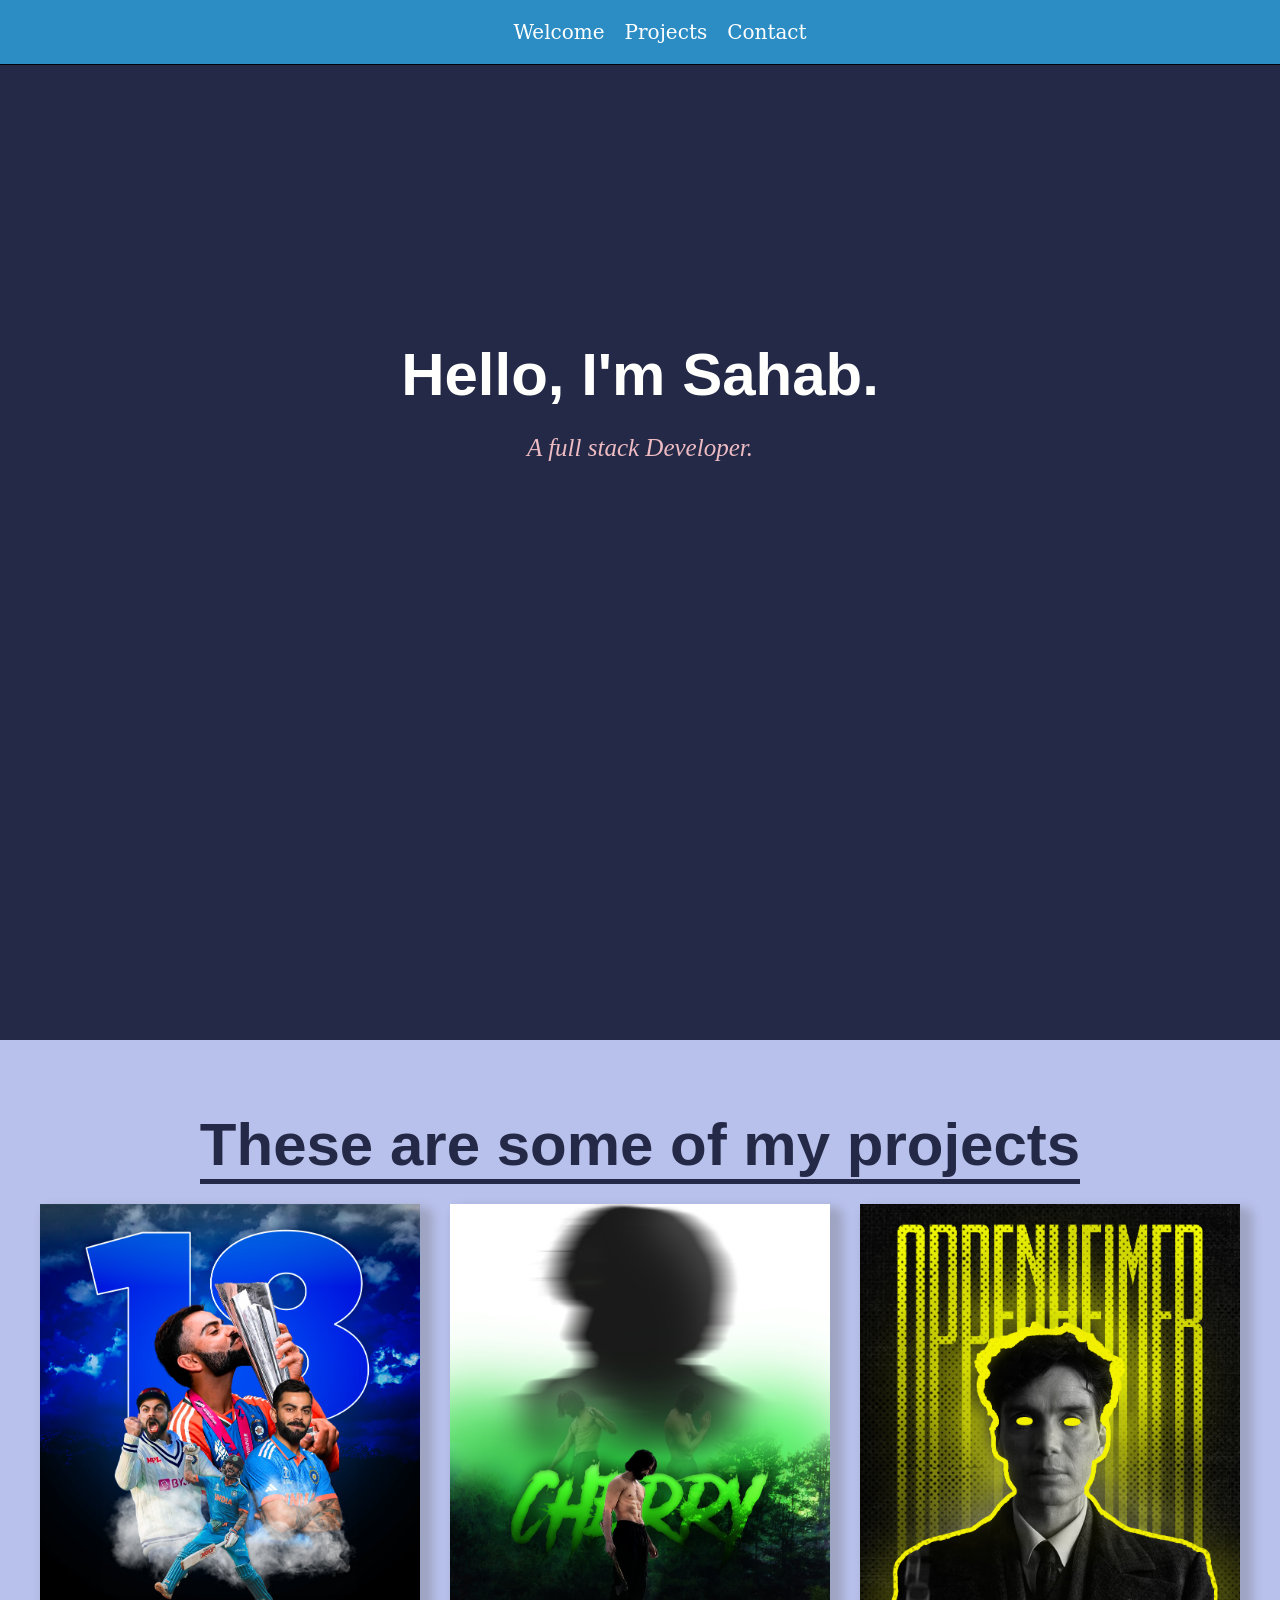
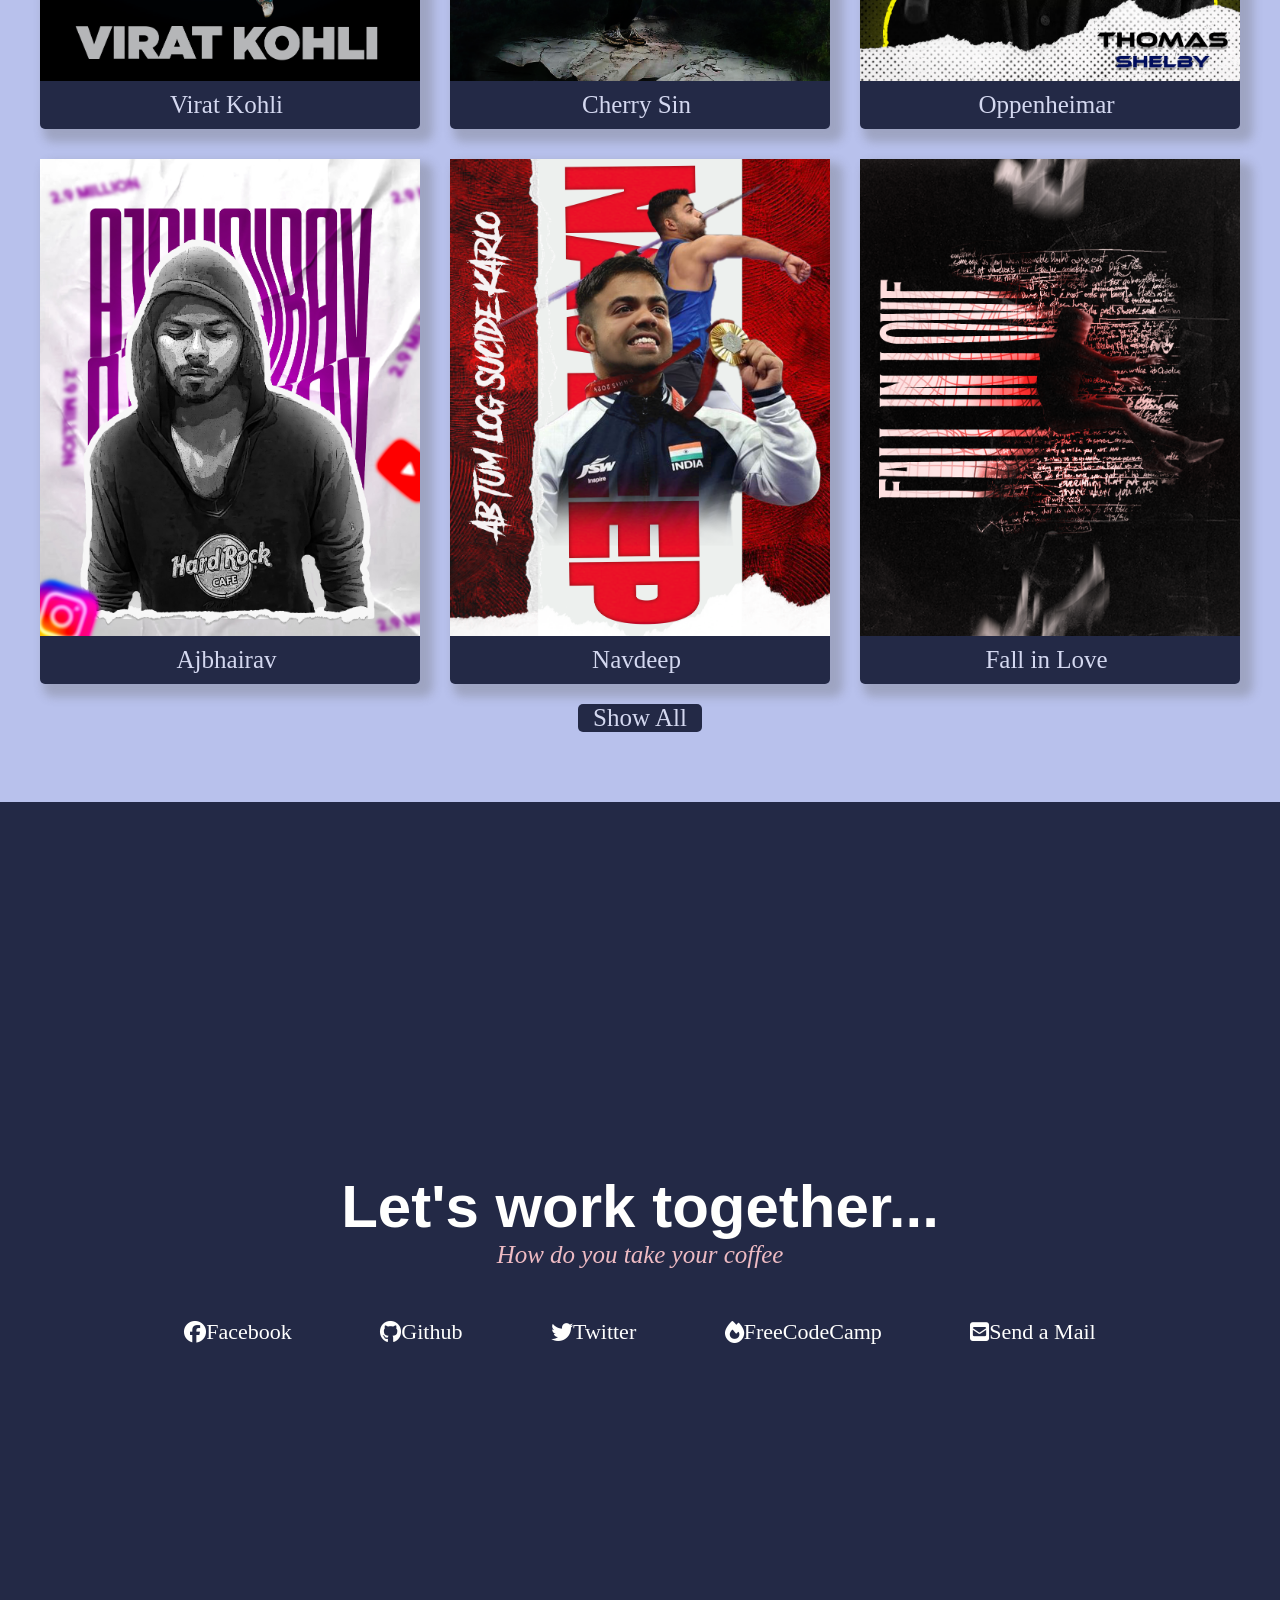
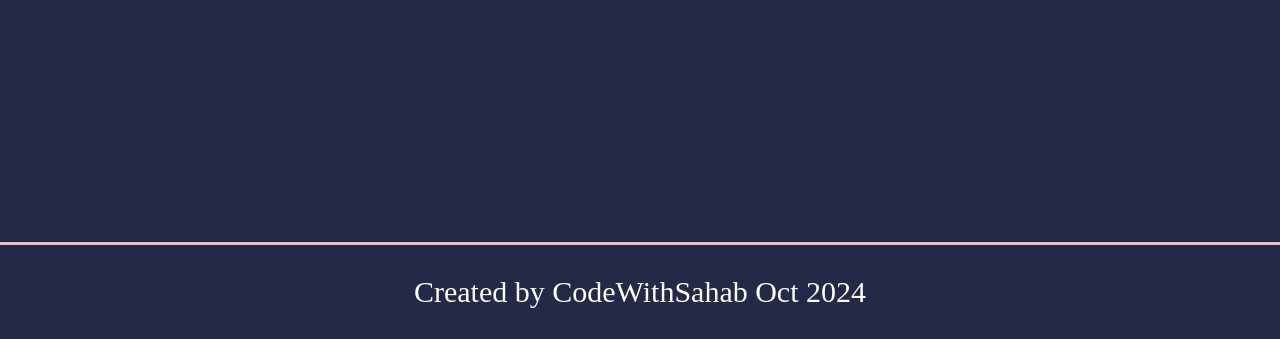
<file: Personal-Portfolio/index.html>
<!DOCTYPE html>
<html lang="en">
<head>
    <meta charset="UTF-8">
    <meta name="viewport" content="width=device-width, initial-scale=1.0">
    <title>Portfolio</title>
    <link rel="stylesheet" href="style.css">
    <link rel="stylesheet" href="https://cdnjs.cloudflare.com/ajax/libs/font-awesome/6.6.0/css/all.min.css" integrity="sha512-Kc323vGBEqzTmouAECnVceyQqyqdsSiqLQISBL29aUW4U/M7pSPA/gEUZQqv1cwx4OnYxTxve5UMg5GT6L4JJg==" crossorigin="anonymous" referrerpolicy="no-referrer" />
   </head>
<body>
    <header>
        <nav id="navbar">
            <ul class="nav-links">
                <li><a href="#welcome-section" class="nav-link">Welcome</a></li>
                <li><a href="#projects" class="nav-link">Projects</a></li>
                <li><a href="#contact" class="nav-link">Contact</a></li>
            </ul>
        </nav>
    </header>
    <section id="welcome-section">
        <h1>Hello, I'm Sahab.</h1>
        <p>A full stack Developer.</p>
    </section>

    <section id="projects">
        <h1>These are some of my projects</h1>
        <div class="projects">
        <a href="#" class="project-tile">
            <img src="./DAY-2.png" alt="">
            <p><span>&lt;</span>Virat Kohli<span>/&gt;</span></p>
        </a>
        <a href="" class="project-tile">
            <img src="./DAY-4.png" alt="">
            <p><span>&lt;</span>Cherry Sin<span>/&gt;</span></p>
        </a>
        <a href="" class="project-tile">
            <img src="./DAY-7.png" alt="">
            <p><span>&lt;</span>Oppenheimar<span>/&gt;</span></p>
        </a>
        <a href="" class="project-tile">
            <img src="./DAY-8.jpg" alt="">
            <p><span>&lt;</span>Ajbhairav<span>/&gt;</span></p>
        </a>
        <a href="" class="project-tile">
            <img src="./DAY-5.png" alt="">
            <p><span>&lt;</span>Navdeep<span>/&gt;</span></p>
        </a>
        <a href="" class="project-tile">
            <img src="./DAY-10.png" alt="">
            <p><span>&lt;</span>Fall in Love<span>/&gt;</span></p>
        </a>
    </div>
    <a href="" class="show-all">
        Show All
    </a>
    </section>
    <section id="contact">
        <h1>Let's work together...</h1>
        <p class="coffee-question">How do you take your coffee</p>
        <div class="social-medias">
            <a href="https://www.facebook.com/sk.sahab.395891?mibextid=ZbWKwL" target="_blank"  class="social-media" >
                <i class="fa-brands fa-facebook"></i>
               <p>Facebook</p>
            </a>

            <a href="https://github.com/CodeWithSaga" target="_blank" class="social-media" id="profile-link">
                <i class="fa-brands fa-github"></i>
               <p>Github</p>
            </a>

            <a href="https://x.com/_sahab45_?t=JXKvve2R5ln92bh2TEeeRA&s=09" target="_blank" class="social-media" >
                <i class="fa-brands fa-twitter"></i>
               <p>Twitter</p>
            </a>

            <a href="https://www.freecodecamp.org/sksahab" target="_blank" class="social-media" >
                <i class="fa-solid fa-fire"></i>
               <p>FreeCodeCamp</p>
            </a>

            <a href="" class="social-media" >
                <i class="fa-solid fa-square-envelope"></i>
               <p>Send a Mail</p>
            </a>
        </div>
    </section>
    <footer>Created by CodeWithSahab Oct 2024</footer>
</body>
</html>
</file>
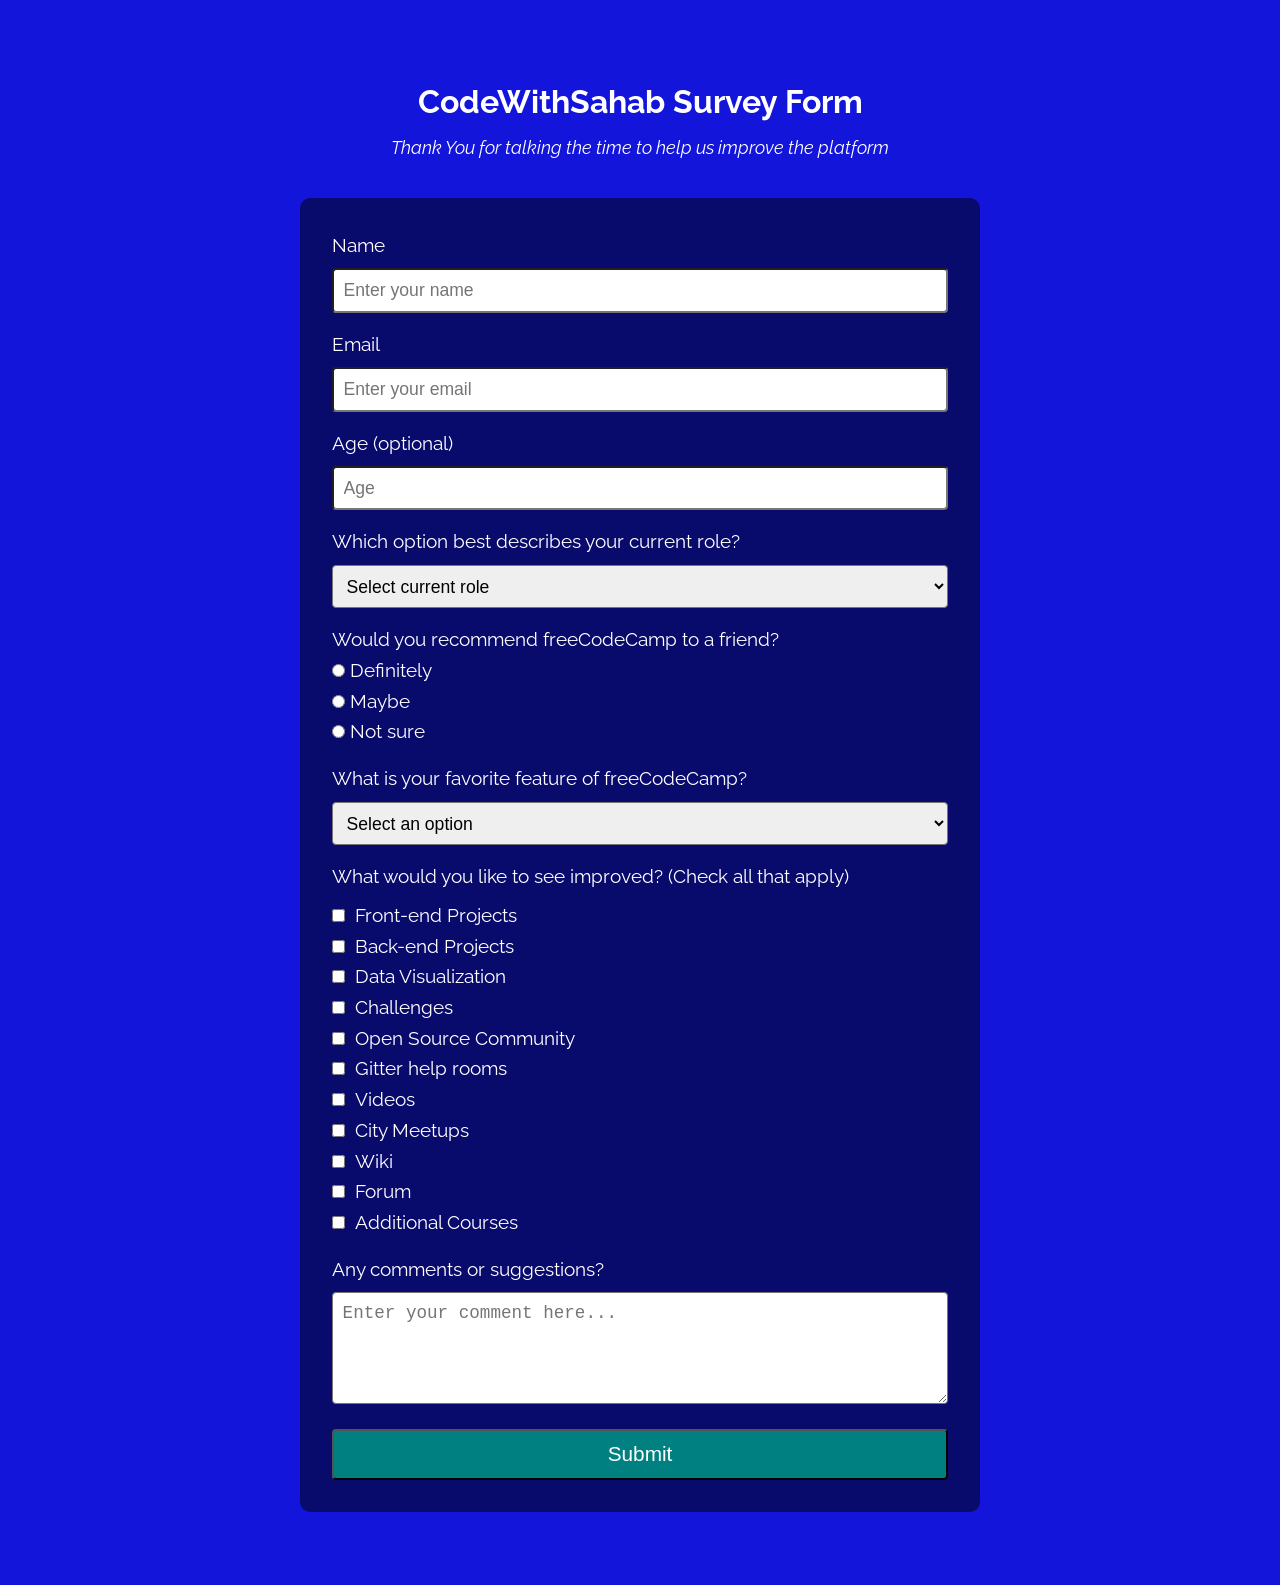
<file: Survey-form/index.html>
<!DOCTYPE html>
<html lang="en">
<head>
    <meta charset="UTF-8">
    <meta name="viewport" content="width=device-width, initial-scale=1.0">
    <title>Survey-Form</title>
    <link rel="stylesheet" href="style.css">
</head>
<body>
    <div id="container">

        <header class="main">
            <h1 id="title">CodeWithSahab Survey Form</h1>
            <p id="description"><em>Thank You for talking the time to help us improve the platform</em></p>
        </header>

            <form id="survey-form">
                <div class="form-group">
                    <label for="name">Name</label>
                    <input type="text" name="name" id="name" placeholder="Enter your name">
                </div>

                <div class="form-group">
                    <label for="email">Email</label>
                    <input type="email" name="email" id="email" placeholder="Enter your email">
                </div>

                <div class="form-group">
                    <label for="age">Age (optional)</label>
                    <input type="number" name="age" id="age" placeholder="Age">
                </div>

                <div class="form-group">
                    <label for="dropdown-selector-role">Which option best describes your current role?</label>
                    <select name="dropdown-selector-role" id="dropdown-selector-role">
                        <option value="role">Select current role</option>
                        <option value="student">Student</option>
                        <option value="job">Full Time Job</option>
                        <option value="learner">Full Time Learner</option>
                        <option value="notsay">prefer to noy say</option>
                        <option value="other">Other</option>
                    </select>
                </div>

                <div class="form-group">
                    <p>Would you recommend freeCodeCamp to a friend?</p>
                    <input type="radio" id="definitely">
                    <label for="definitely">Definitely</label><br>

                    <input type="radio" id="maybe">
                    <label for="maybe">Maybe</label><br>

                    <input type="radio" id="notsure">
                    <label for="notsure"> Not sure </label>
                </div>

                <div class="form-group">
                    <label for="favorite-selector">What is your favorite feature of freeCodeCamp?</label>
                    <select name="favorite-selector" id="favorite-selector">
                        <option value="seloption">Select an option</option>
                        <option value="challanges">Challanges</option>
                        <option value="community">Community</option>
                        <option value="open-source">Open Source</option>
                    </select>
                </div>

                <div class="form-group">
                    <label for="improved-selector">What would you like to see improved? (Check all that apply)</label>
                    <input type="checkbox">&nbsp;&nbsp;Front-end Projects<br>
                    <input type="checkbox">&nbsp;&nbsp;Back-end Projects <br>
                    <input type="checkbox">&nbsp;&nbsp;Data Visualization<br>
                    <input type="checkbox">&nbsp;&nbsp;Challenges<br>
                    <input type="checkbox">&nbsp;&nbsp;Open Source Community<br>
                    <input type="checkbox">&nbsp;&nbsp;Gitter help rooms<br>
                    <input type="checkbox">&nbsp;&nbsp;Videos<br>
                    <input type="checkbox">&nbsp;&nbsp;City Meetups<br>
                    <input type="checkbox">&nbsp;&nbsp;Wiki<br>
                    <input type="checkbox">&nbsp;&nbsp;Forum<br>
                    <input type="checkbox">&nbsp;&nbsp;Additional Courses<br>
                </div>

                <div class="form-group">
                    <label for="comments">Any comments or suggestions?</label>
                    <textarea name="comments" id="comments" placeholder="Enter your comment here..."></textarea>
                </div>

                <input type="submit" id="submit" value="Submit">


            </form>
      


    </div>
    
</body>
</html>
</file>
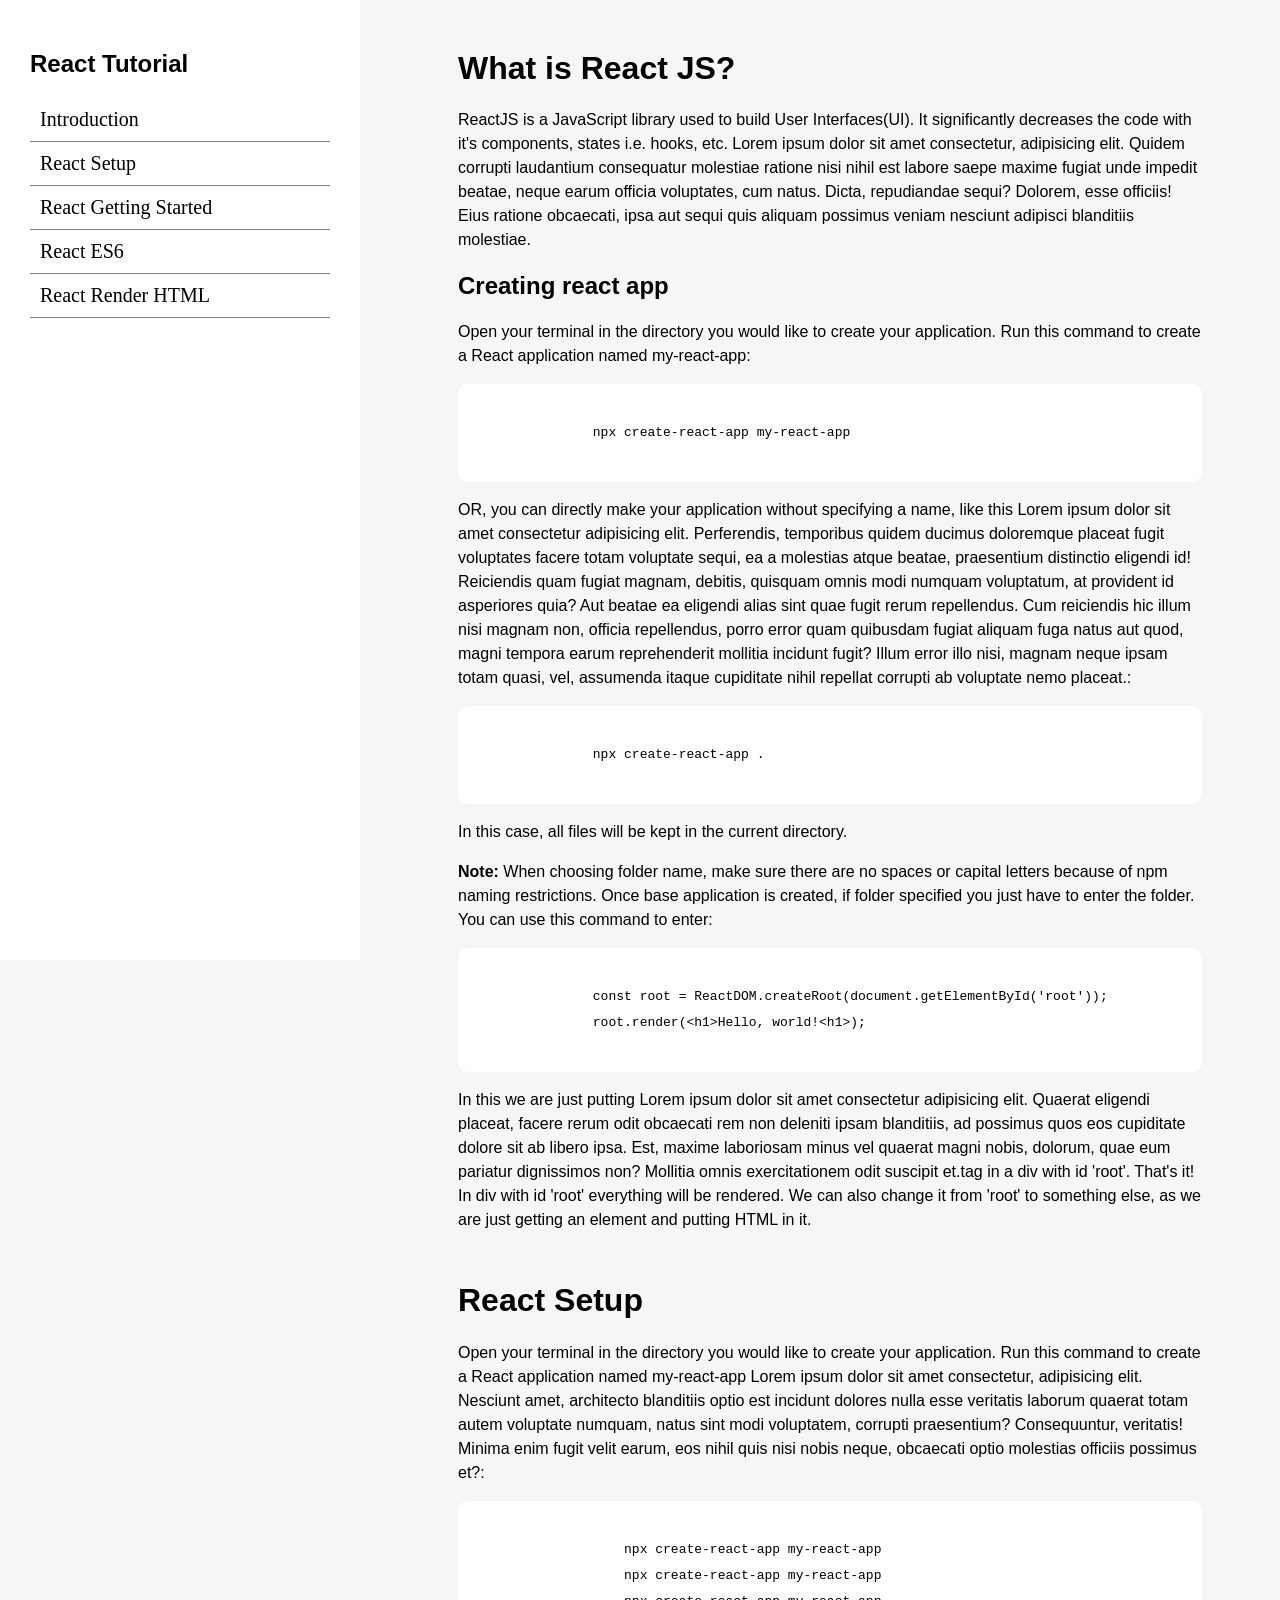
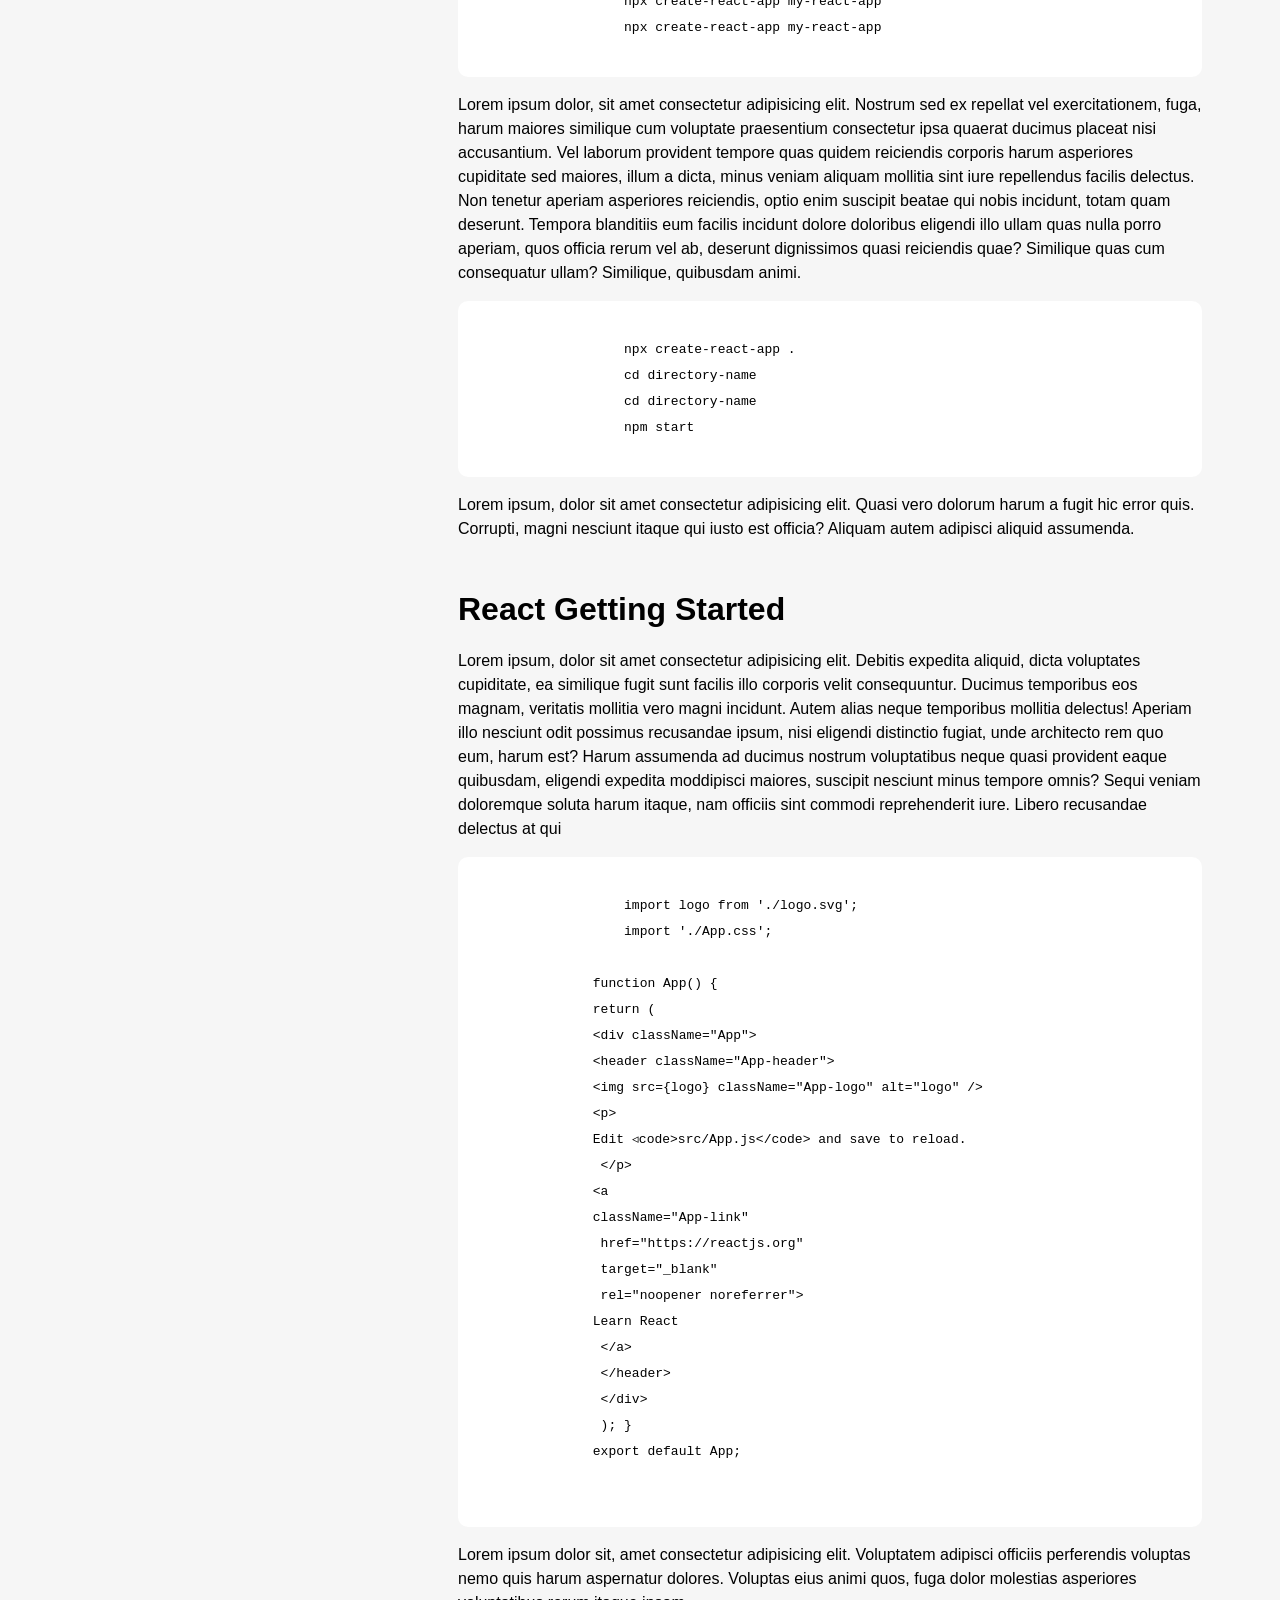
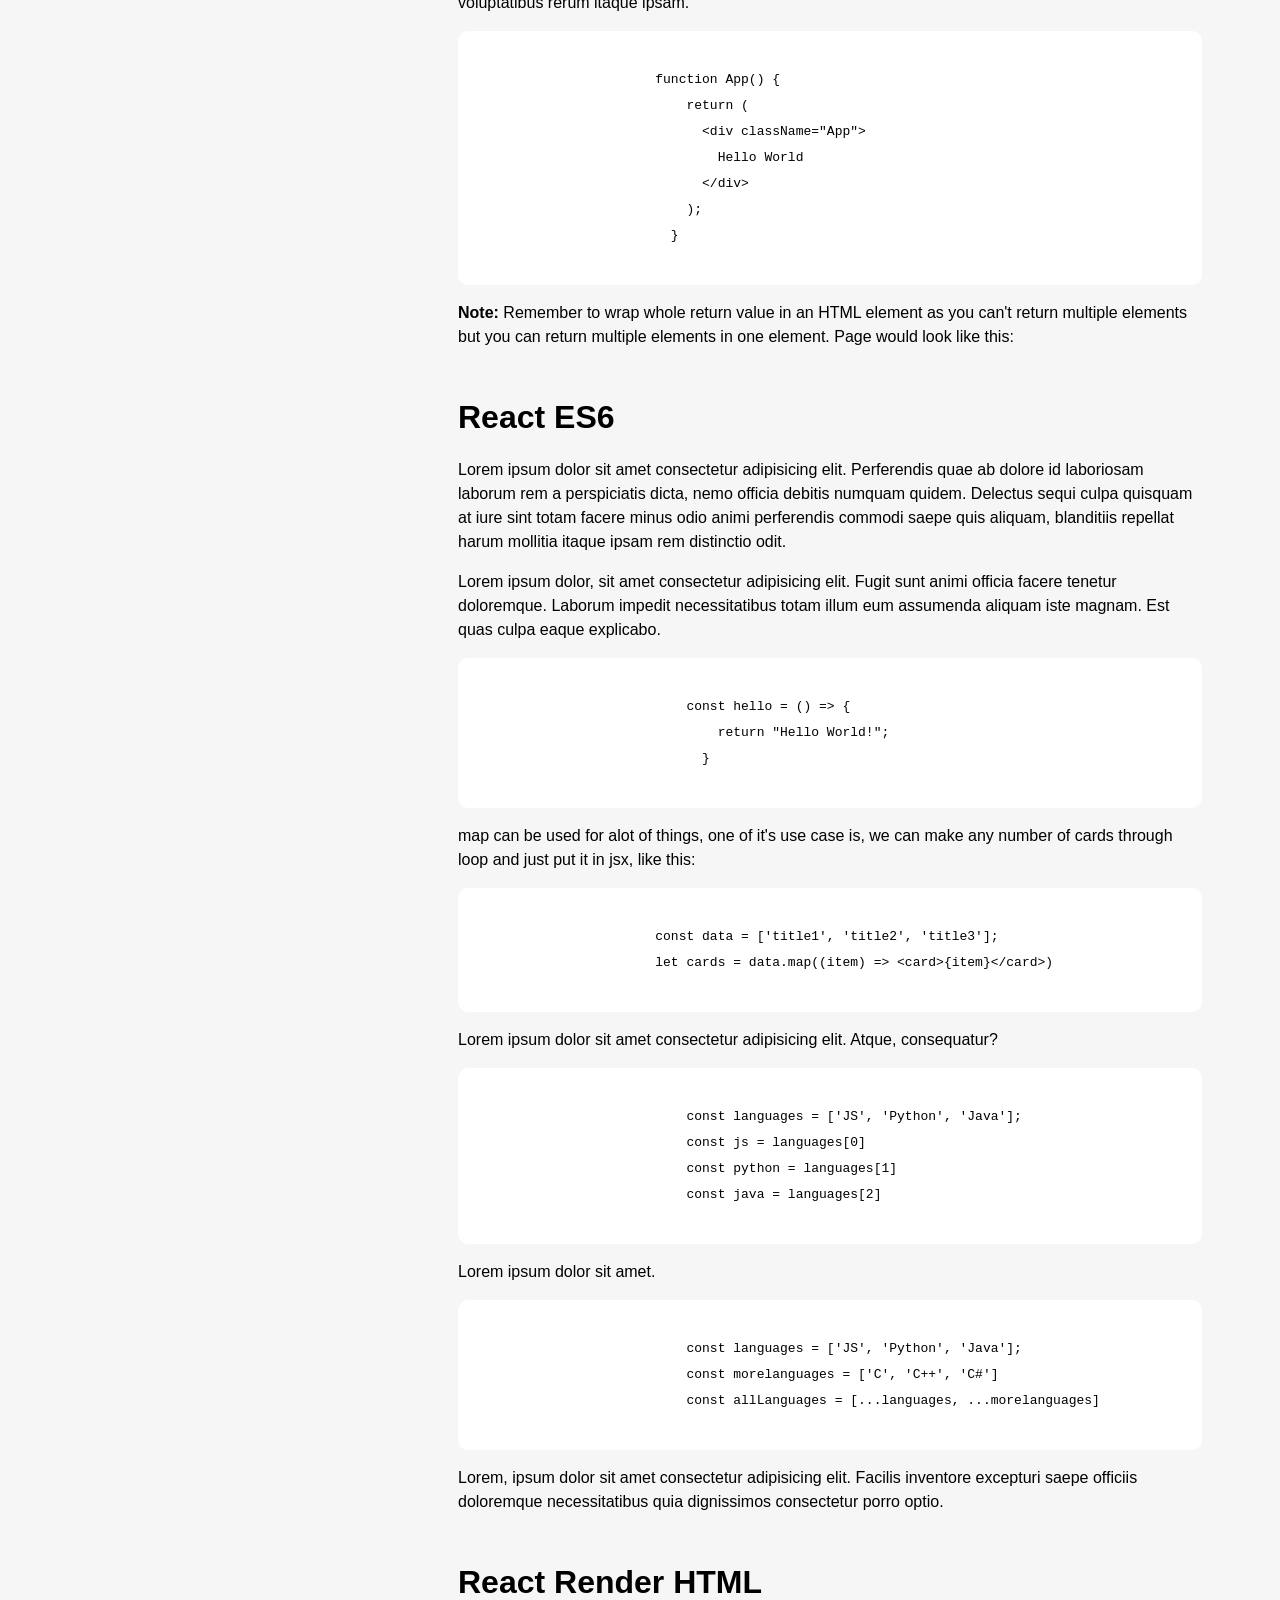
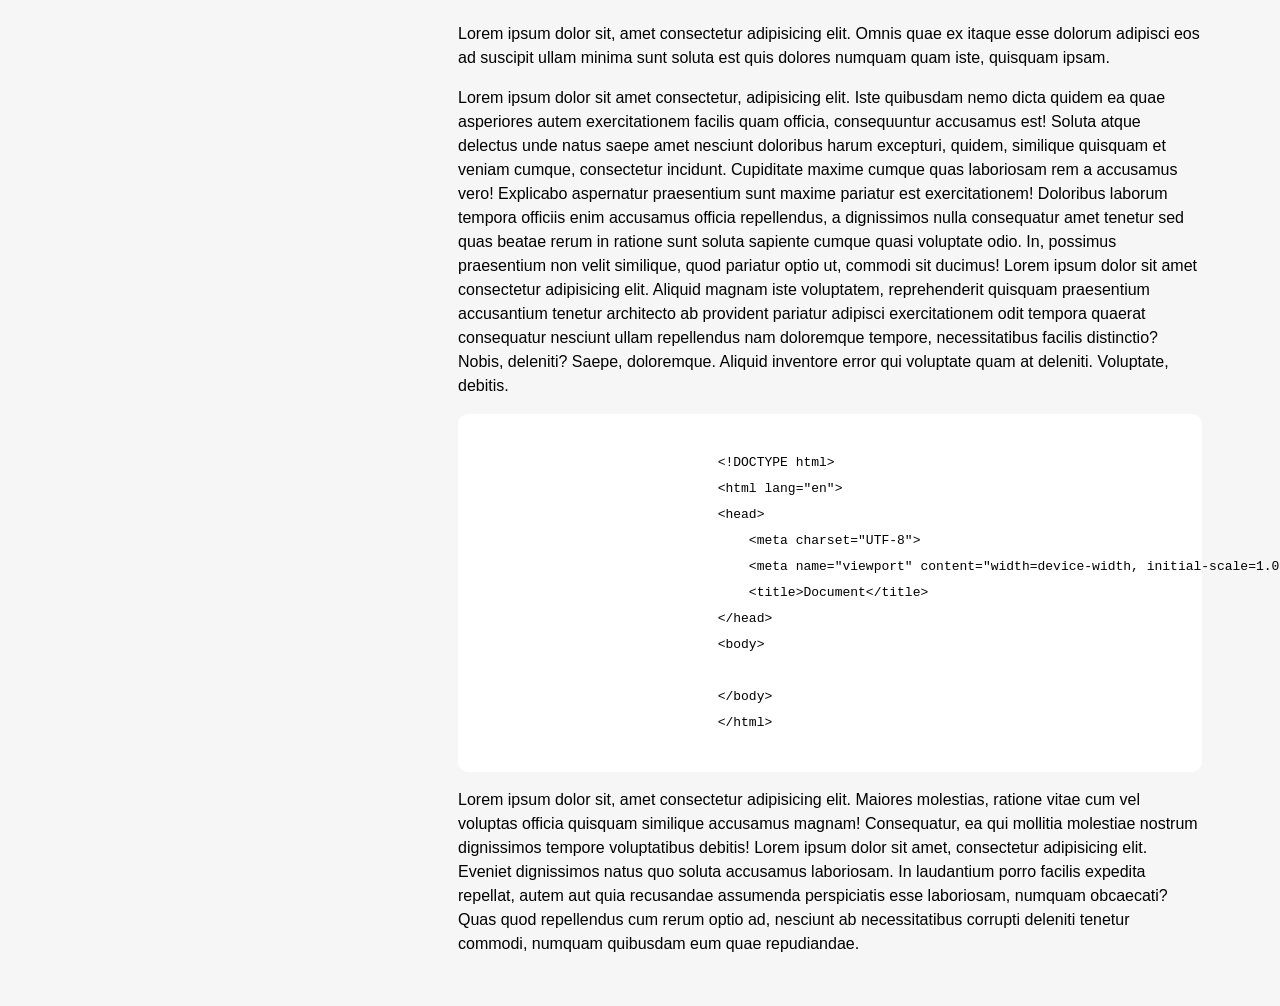
<file: Technical Documentation Page/index.html>
<!DOCTYPE html>
<html lang="en">

<head>
    <meta charset="UTF-8">
    <meta name="viewport" content="width=device-width, initial-scale=1.0">
    <title>Technical Documentation Page</title>
    <link rel="stylesheet" href="style.css">
</head>

<body>
    <NAV id="navbar">
        <header class="navbar-header">
            <h1>React Tutorial</h1>
        </header>
        <div class="nav-links">
            <a href="#Introduction" class="link">Introduction</a>
            <a href="#React Setup" class="link">React Setup</a>
            <a href="#React Getting Started" class="link">React Getting Started</a>
            <a href="#React ES6" class="link">React ES6</a>
            <a href="#React Render HTML" class="link">React Render HTML</a>
        </div>
    </NAV>
    <div class="main-doc">
        <div class="main-section" id="Introduction">
            <h1>What is React JS?</h1>
            <p>ReactJS is a JavaScript library used to build User Interfaces(UI). It significantly decreases the code with it's components, states i.e. hooks, etc. Lorem ipsum dolor sit amet consectetur, adipisicing elit. Quidem corrupti laudantium consequatur molestiae ratione nisi nihil est labore saepe maxime fugiat unde impedit beatae, neque earum officia voluptates, cum natus. Dicta, repudiandae sequi? Dolorem, esse officiis! Eius ratione obcaecati, ipsa aut sequi quis aliquam possimus veniam nesciunt adipisci blanditiis molestiae.</p>
            <h2>Creating react app</h2>
            <p>Open your terminal in the directory you would like to create your application. Run this command to create a React application named my-react-app:</p>
            <pre><code>
                npx create-react-app my-react-app
            </code></pre>
            <p>OR, you can directly make your application without specifying a name, like this Lorem ipsum dolor sit amet consectetur adipisicing elit. Perferendis, temporibus quidem ducimus doloremque placeat fugit voluptates facere totam voluptate sequi, ea a molestias atque beatae, praesentium distinctio eligendi id! Reiciendis quam fugiat magnam, debitis, quisquam omnis modi numquam voluptatum, at provident id asperiores quia? Aut beatae ea eligendi alias sint quae fugit rerum repellendus. Cum reiciendis hic illum nisi magnam non, officia repellendus, porro error quam quibusdam fugiat aliquam fuga natus aut quod, magni tempora earum reprehenderit mollitia incidunt fugit? Illum error illo nisi, magnam neque ipsam totam quasi, vel, assumenda itaque cupiditate nihil repellat corrupti ab voluptate nemo placeat.:</p>
            <pre><code>
                npx create-react-app .
            </code></pre>
            <p>In this case, all files will be kept in the current directory. </p>

               <p><strong >Note:</strong> When choosing folder name, make sure there are no spaces or capital letters because of npm naming restrictions. 
                
                Once base application is created, if folder specified you just have to enter the folder. You can use this command to enter:</p>
                <pre><code>
                const root = ReactDOM.createRoot(document.getElementById('root'));
                root.render(&lt;h1>Hello, world!&lt;h1>);
                </code></pre>
                <p>In this we are just putting Lorem ipsum dolor sit amet consectetur adipisicing elit. Quaerat eligendi placeat, facere rerum odit obcaecati rem non deleniti ipsam blanditiis, ad possimus quos eos cupiditate dolore sit ab libero ipsa. Est, maxime laboriosam minus vel quaerat magni nobis, dolorum, quae eum pariatur dignissimos non? Mollitia omnis exercitationem odit suscipit et.tag in a div with id 'root'. That's it! In div with id 'root' everything will be rendered. We can also change it from 'root' to something else, as we are just getting an element and putting HTML in it. </p>
            </div>

            <div class="main-section" id="React Setup">
                <h1>React Setup</h1>
                <p>Open your terminal in the directory you would like to create your application. Run this command to create a React application named my-react-app Lorem ipsum dolor sit amet consectetur, adipisicing elit. Nesciunt amet, architecto blanditiis optio est incidunt dolores nulla esse veritatis laborum quaerat totam autem voluptate numquam, natus sint modi voluptatem, corrupti praesentium? Consequuntur, veritatis! Minima enim fugit velit earum, eos nihil quis nisi nobis neque, obcaecati optio molestias officiis possimus et?:</p>
                <pre><code>
                    npx create-react-app my-react-app
                    npx create-react-app my-react-app
                    npx create-react-app my-react-app
                    npx create-react-app my-react-app
                </code></pre>
                <p>Lorem ipsum dolor, sit amet consectetur adipisicing elit. Nostrum sed ex repellat vel exercitationem, fuga, harum maiores similique cum voluptate praesentium consectetur ipsa quaerat ducimus placeat nisi accusantium. Vel laborum provident tempore quas quidem reiciendis corporis harum asperiores cupiditate sed maiores, illum a dicta, minus veniam aliquam mollitia sint iure repellendus facilis delectus. Non tenetur aperiam asperiores reiciendis, optio enim suscipit beatae qui nobis incidunt, totam quam deserunt. Tempora blanditiis eum facilis incidunt dolore doloribus eligendi illo ullam quas nulla porro aperiam, quos officia rerum vel ab, deserunt dignissimos quasi reiciendis quae? Similique quas cum consequatur ullam? Similique, quibusdam animi.</p>
                <pre><code>
                    npx create-react-app .
                    cd directory-name
                    cd directory-name
                    npm start
                </code></pre>
                <p>Lorem ipsum, dolor sit amet consectetur adipisicing elit. Quasi vero dolorum harum a fugit hic error quis. Corrupti, magni nesciunt itaque qui iusto est officia? Aliquam autem adipisci aliquid assumenda.</p>
            </div>

                <div class="main-section" id="React Getting Started">
                    <h1>React Getting Started</h1>
                    <p>Lorem ipsum, dolor sit amet consectetur adipisicing elit. Debitis expedita aliquid, dicta voluptates cupiditate, ea similique fugit sunt facilis illo corporis velit consequuntur. Ducimus temporibus eos magnam, veritatis mollitia vero magni incidunt. Autem alias neque temporibus mollitia delectus! Aperiam illo nesciunt odit possimus recusandae ipsum, nisi eligendi distinctio fugiat, unde architecto rem quo eum, harum est? Harum assumenda ad ducimus nostrum voluptatibus neque quasi provident eaque quibusdam, eligendi expedita moddipisci maiores, suscipit nesciunt minus tempore omnis? Sequi veniam doloremque soluta harum itaque, nam officiis sint commodi reprehenderit iure. Libero recusandae delectus at qui </p>
                    <pre><code>
                    import logo from './logo.svg';
                    import './App.css';

                function App() {
                return (
                &lt;div className="App">
                &lt;header className="App-header">
                &lt;img src={logo} className="App-logo" alt="logo" />
                &lt;p>
                Edit &ltri;code>src/App.js&lt;/code> and save to reload.
                 &lt;/p>
                &lt;a
                className="App-link"
                 href="https://reactjs.org"
                 target="_blank"
                 rel="noopener noreferrer">
                Learn React
                 &lt;/a>
                 &lt;/header>
                 &lt;/div>
                 ); }
                export default App;

                    </code></pre>
                    <p>Lorem ipsum dolor sit, amet consectetur adipisicing elit. Voluptatem adipisci officiis perferendis voluptas nemo quis harum aspernatur dolores. Voluptas eius animi quos, fuga dolor molestias asperiores voluptatibus rerum itaque ipsam.</p>
                    <pre><code>
                        function App() {
                            return (
                              &lt;div className="App">
                                Hello World
                              &lt;/div>
                            );
                          }
                    </code></pre>
                    <p><strong>Note:</strong> Remember to wrap whole return value in an HTML element as you can't return multiple elements but you can return multiple elements in one element. Page would look like this:</p>
                </div>


                    <div class="main-section" id="React ES6">
                        <h1>React ES6</h1>
                        <p>Lorem ipsum dolor sit amet consectetur adipisicing elit. Perferendis quae ab dolore id laboriosam laborum rem a perspiciatis dicta, nemo officia debitis numquam quidem. Delectus sequi culpa quisquam at iure sint totam facere minus odio animi perferendis commodi saepe quis aliquam, blanditiis repellat harum mollitia itaque ipsam rem distinctio odit.</p>

                        <p>Lorem ipsum dolor, sit amet consectetur adipisicing elit. Fugit sunt animi officia facere tenetur doloremque. Laborum impedit necessitatibus totam illum eum assumenda aliquam iste magnam. Est quas culpa eaque explicabo.</p>

                        <pre><code>
                            const hello = () => {
                                return "Hello World!";
                              }
                        </code></pre>
                        <p>map can be used for alot of things, one of it's use case is, we can make any number of cards through loop and just put it in jsx, like this:</p>
                        <pre><code>
                        const data = ['title1', 'title2', 'title3'];
                        let cards = data.map((item) => &lt;card>{item}&lt;/card>)
                        </code></pre>
                        <p>Lorem ipsum dolor sit amet consectetur adipisicing elit. Atque, consequatur?</p>
                        <pre><code>
                            const languages = ['JS', 'Python', 'Java'];
                            const js = languages[0]
                            const python = languages[1]
                            const java = languages[2]
                        </code></pre>
                        <p>Lorem ipsum dolor sit amet.</p>
                        <pre><code>
                            const languages = ['JS', 'Python', 'Java'];
                            const morelanguages = ['C', 'C++', 'C#']
                            const allLanguages = [...languages, ...morelanguages]
                        </code></pre>
                        <p>Lorem, ipsum dolor sit amet consectetur adipisicing elit. Facilis inventore excepturi saepe officiis doloremque necessitatibus quia dignissimos consectetur porro optio.</p>
                    </div>

    
                        <div class="main-section" id="React Render HTML">
                            <h1>React Render HTML</h1>
                            <p>Lorem ipsum dolor sit, amet consectetur adipisicing elit. Omnis quae ex itaque esse dolorum adipisci eos ad suscipit ullam minima sunt soluta est quis dolores numquam quam iste, quisquam ipsam.</p>
                            <p>Lorem ipsum dolor sit amet consectetur, adipisicing elit. Iste quibusdam nemo dicta quidem ea quae asperiores autem exercitationem facilis quam officia, consequuntur accusamus est! Soluta atque delectus unde natus saepe amet nesciunt doloribus harum excepturi, quidem, similique quisquam et veniam cumque, consectetur incidunt. Cupiditate maxime cumque quas laboriosam rem a accusamus vero! Explicabo aspernatur praesentium sunt maxime pariatur est exercitationem! Doloribus laborum tempora officiis enim accusamus officia repellendus, a dignissimos nulla consequatur amet tenetur sed quas beatae rerum in ratione sunt soluta sapiente cumque quasi voluptate odio. In, possimus praesentium non velit similique, quod pariatur optio ut, commodi sit ducimus!
                                Lorem ipsum dolor sit amet consectetur adipisicing elit. Aliquid magnam iste voluptatem, reprehenderit quisquam praesentium accusantium tenetur architecto ab provident pariatur adipisci exercitationem odit tempora quaerat consequatur nesciunt ullam repellendus nam doloremque tempore, necessitatibus facilis distinctio? Nobis, deleniti? Saepe, doloremque. Aliquid inventore error qui voluptate quam at deleniti. Voluptate, debitis.
                            </p>
                            <pre><code>
                                &lt;!DOCTYPE html>
                                &lt;html lang="en">
                                &lt;head>
                                    &lt;meta charset="UTF-8">
                                    &lt;meta name="viewport" content="width=device-width, initial-scale=1.0">
                                    &lt;title>Document&lt;/title>
                                &lt;/head>
                                &lt;body>
                                    
                                &lt;/body>
                                &lt;/html>
                            </code></pre>
                            <p>Lorem ipsum dolor sit, amet consectetur adipisicing elit. Maiores molestias, ratione vitae cum vel voluptas officia quisquam similique accusamus magnam! Consequatur, ea qui mollitia molestiae nostrum dignissimos tempore voluptatibus debitis! Lorem ipsum dolor sit amet, consectetur adipisicing elit. Eveniet dignissimos natus quo soluta accusamus laboriosam. In laudantium porro facilis expedita repellat, autem aut quia recusandae assumenda perspiciatis esse laboriosam, numquam obcaecati? Quas quod repellendus cum rerum optio ad, nesciunt ab necessitatibus corrupti deleniti tenetur commodi, numquam quibusdam eum quae repudiandae.</p>
                        </div>


                    </div>
</body>

</html>
</file>
<file: Personal-Portfolio/style.css>
:root{
    --neutral: #232946;
    --base-100: #fffffe;
    --neutralfocus: #000208;
    --primary:#eebbc3;
    --secondary: #b8c1ec;
    --accent: #d4d8f0;

   
}


@import url('https://fonts.googleapis.com/css2?family=Baloo+Bhaijaan+2:wght@400..800&family=Poppins:ital,wght@0,100;0,200;0,300;0,400;0,500;0,600;0,700;0,800;0,900;1,100;1,200;1,300;1,400;1,500;1,600;1,700;1,800;1,900&display=swap');


*{
    margin: 0;
    scroll-behavior: smooth;
   
}

body{
    
        font-family:"noto serif" "Poppins", sans-serif;
        font-weight: 500;
        font-style: normal;
        text-align: center;
    background-color: var(--neutral);
}
h1,h2,h3,h4,h5,h6{
   
    font-family: 'Segoe UI', Tahoma, Geneva, Verdana, sans-serif;
}

h1{
    font-size: 60px;
    
}

#navbar{
    display: flex;
    justify-content: center;
    position: fixed;
    top: 0;
    width: 100%;
    background-color: rgb(44, 141, 197);
    padding: 20px 0;
    font-size: 20px;
    border-bottom: 1px solid var(--neutralfocus);
    
}

.nav-links{
    display: flex;
    list-style: none;
    font-family: "serif";
}

.nav-links a{
    text-decoration: none;
    padding: 0px 10px;
    color: var(--base-100);
}

.nav-links a:hover{
    text-decoration: underline;
}

section{
    padding: 70px 0px;
    min-height: 100vh;
}

#welcome-section{
    background-color: var(--neutral);
    color: var(--base-100);
    display: flex;
    flex-direction: column;

}

#welcome-section h1{
    margin-top: 30vh;
}

#welcome-section p{
   color: var(--primary);
   font-size: 25px;
   margin: 25px 0;
   font-style: italic;

}

#projects .project-tile {
    height: 525px;
    width: 100%;
    display: flex ;
    flex-direction: column;
    align-items: center;
    justify-content: center;
    background-color: var(--neutral);
    text-decoration: none;
    color: var(--accent);
    border-radius: 5px;
    box-shadow: 8px 8px 10px 5px rgba(100,100,100,0.3);
}

#projects{
    background-color: var(--secondary);
    color: var(--neutral);
}

#projects .project-tile img{
    height: 100%;
    width: 100%;
    object-fit: cover;

}

#projects h1{
    border-bottom: 5px solid var(--neutral) ;
    width: fit-content;
    margin: auto;

}

#projects .projects{
    display: grid;
    grid-template-columns: repeat(auto-fit, minmax(300px, 1fr));
    gap: 30px;
    padding: 20px;
    place-items: center;
    max-width: 1200px;
    margin: auto;
}

#projects .project-tile p{
    font-size: 25px;
    padding: 10px;
}

#projects .project-tile span{
    opacity: 0%;
    padding: 0 5px;}

#projects .project-tile:hover span{
    opacity: 100%;
    color: var(--primary);
    transform: opacity 0.25s ease-in;
}

.show-all{
    text-decoration: none;
    width: max-content;
    display: flex;
    align-items: center;
    margin: auto;
    padding: 0px 15px;
    background-color: var(--neutral);
    color: var(--accent);
    font-size: 25px;
    cursor: pointer;
    border-radius: 5px;
    transition: background-color 0.2s ease-in;
   }

.show-all:hover {
    background-color: var(--neutralfocus);
    color: var(--base-100);
}

#contact{
    background-color: var(--neutral);
    color: var(--base-100)
}

#contact h1{
    margin-top: 300px;
}
#contact .coffee-question{
    color: var(--primary);
    font-size: 25px;
    font-style: italic;
}

#contact .social-medias{
    display: flex;
    flex-wrap: wrap;
    max-width: 1000px;
    justify-content: space-around;
    margin: auto;
    margin-top: 30px;

}

#contact .social-media{
    text-decoration: none;
    color: var(--base-100);
    transition: transform 0.2s ease-in;
    display: flex;
    align-items: center;
    margin: 20px;
    font-size: 22px;
}

#contact .social-media:hover{
    transform: translateY(10px);
}

footer{
    border-top: 3px solid var(--primary);
    color: var(--base-100);
    font-size:30px;
    padding: 30px;
}

@media only screen and (width < 700px){
    h1{
        font-size: 50px;
    }
    #projects .project-tile{
        height: 600px;
        width: 100%;
    }

}
</file>
<file: Survey-form/style.css>
@import url('https://fonts.googleapis.com/css2?family=Raleway:ital,wght@0,100..900;1,100..900&display=swap');

*{
    margin: 0;
    padding: 0;
}

body{
    
      font-family: "Raleway", sans-serif;
      line-height: 1.6;
      background-color:rgb(19, 22, 218);
      color: white;
    }

#container{
    max-width: 680px;
    margin: 4rem auto;
    padding: .6rem;
}

#title{
    font-size: 2rem;
    text-align: center;
    line-height: 1.2;
    padding: .6rem;
}

#description{
    font-size: 1.1rem;
    text-align: center;
    padding: .2rem;
    margin-bottom: 2rem;
}

#survey-form{
    background-color: rgba(0,0,0,0.5);
    padding: 2rem;
    border-radius: 10px;
}

.form-group{
    margin-bottom: 1rem;
    font-size: 1.2rem;

}
.form-group label{
    display: block;
    margin-bottom: .5rem;

}

#name,#email,#age,#dropdown-selector-role,#favorite-selector,#comments,#submit{

    width: 100%;
    padding: 0.6rem;
    border-radius: 4px;
    box-sizing: border-box;
    font-size: 1.1rem;
}

#survey-form .form-group:nth-child(5) label{
    
    display: inline;

}

.form-group textarea{
    height: 7rem;
    font-size: 1.1rem;
}

/* input [type('submit')] {
    width: 100%;
    display: none; */

/* } */

#submit{
    font-size: 1.3rem;
    padding: .7rem;
    background-color: #008080;
    color: #fff;
    
}

@media screen and (max-width: 600px) {
    form{
        width: 100%;
        box-sizing: border-box;
        margin: auto;
    }
    
}
</file>
<file: Technical Documentation Page/style.css>
body{
    background-color: #f6f6f6;
}

#navbar{
    position: fixed;
    top: 0;
    left: 0;
    padding: 30px;
    width: 300px;
    height: 100vh;
    background-color: white;
}
.nav-links{
    font-size: 20px;
    display: flex;
    flex-direction: column;
}
.link{
    text-decoration: none;
    color: black;
    border-bottom: 1px solid grey;
    padding: 10px;
}

.link:hover{
    background-color: #eee;
    font-weight: 700;
    transition: background-color: 0.1s ease-in-out;
}
.main-doc{
    margin-left: 400px;
    margin-right: 20px;
}

@media screen and (max-width:600px){
    #navbar{
        width: 150px;
    }
    h1{
        font-size: 22px;
    }
    .main-doc{
        margin-left: 250px;
    }
}

.main-section{
    margin: 50px 50px;
}
code{
    display: block;
    text-align: left;
    white-space: pre;
    position: relative;
    background-color: white;
    line-height: 2;
    border-radius: 10px;
    padding: 10px;
}

p{
    line-height: 1.5rem;
    font-family: 'Segoe UI', Tahoma, Geneva, Verdana, sans-serif;
}

h1 , h2{
    font-family: 'Lucida Sans', 'Lucida Sans Regular', 'Lucida Grande', 'Lucida Sans Unicode', Geneva, Verdana, sans-serif;
}

html{
    scroll-behavior: smooth;
}
</file>
